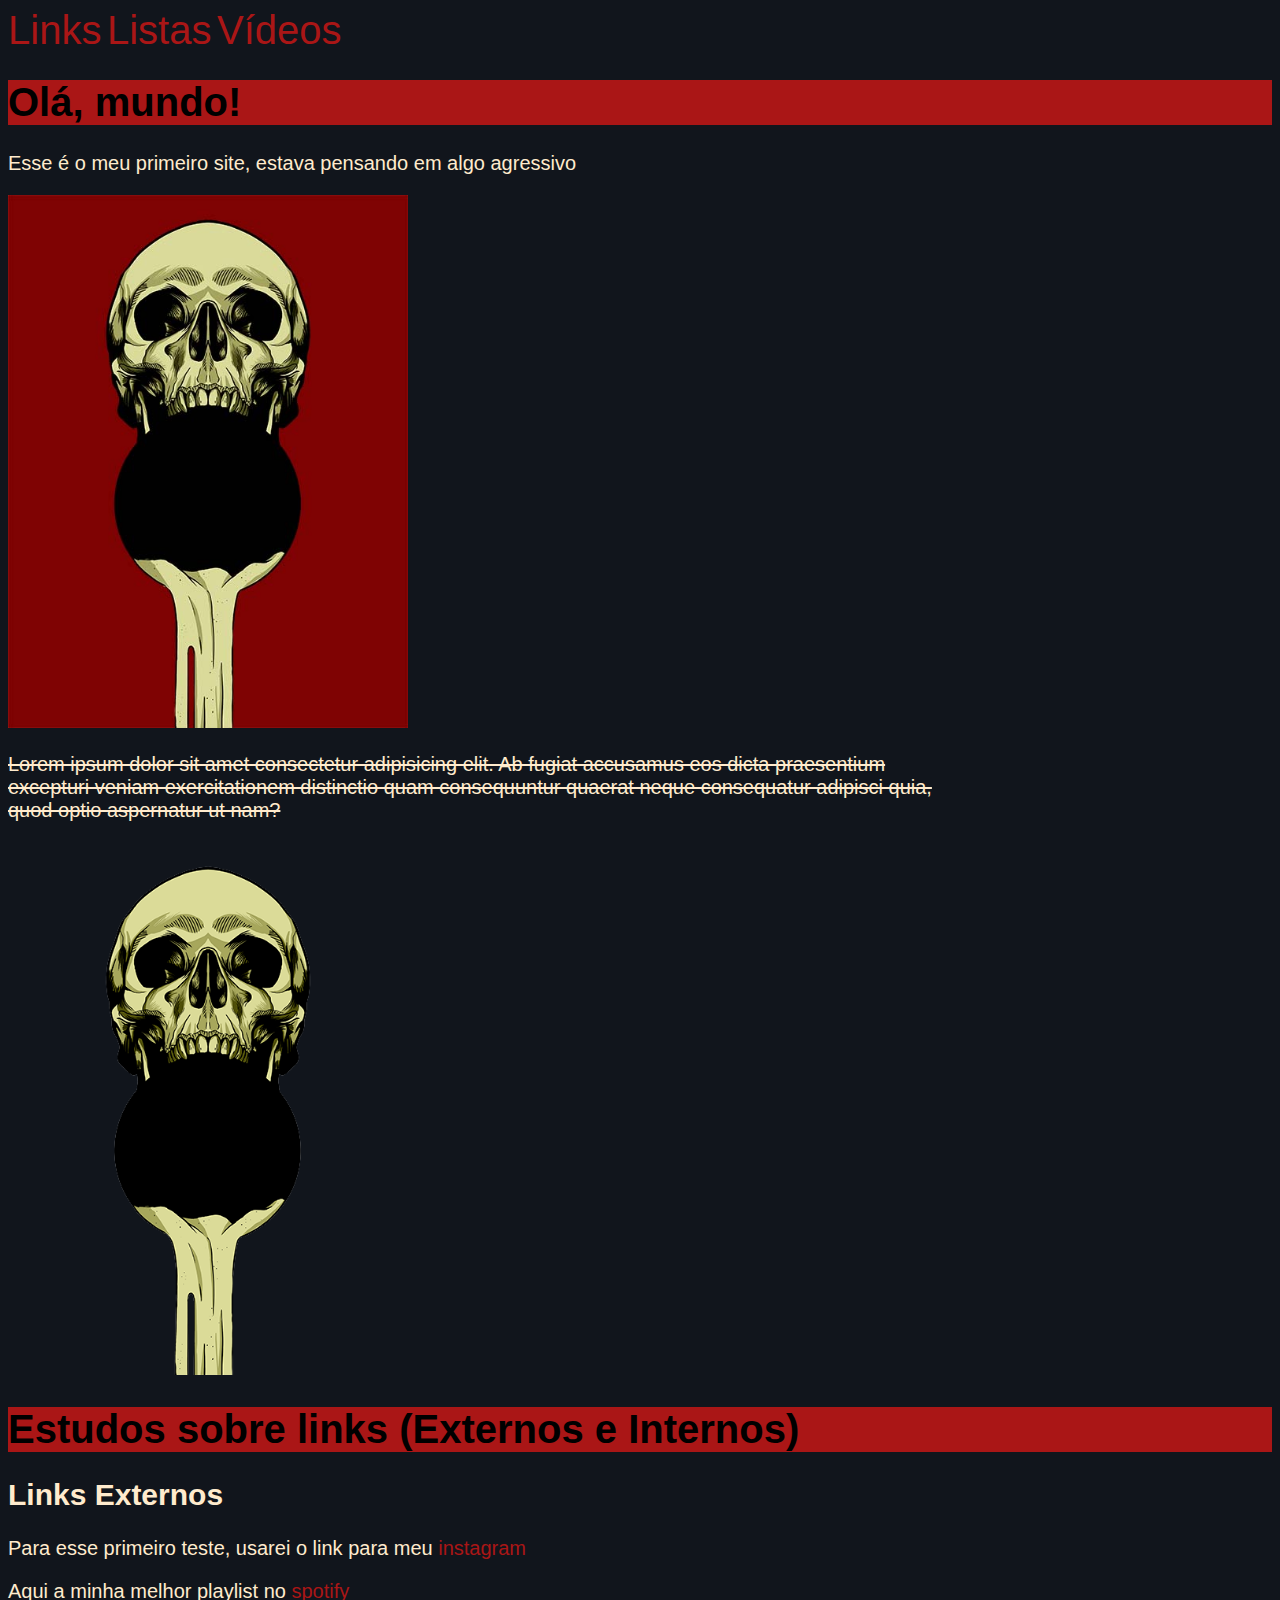
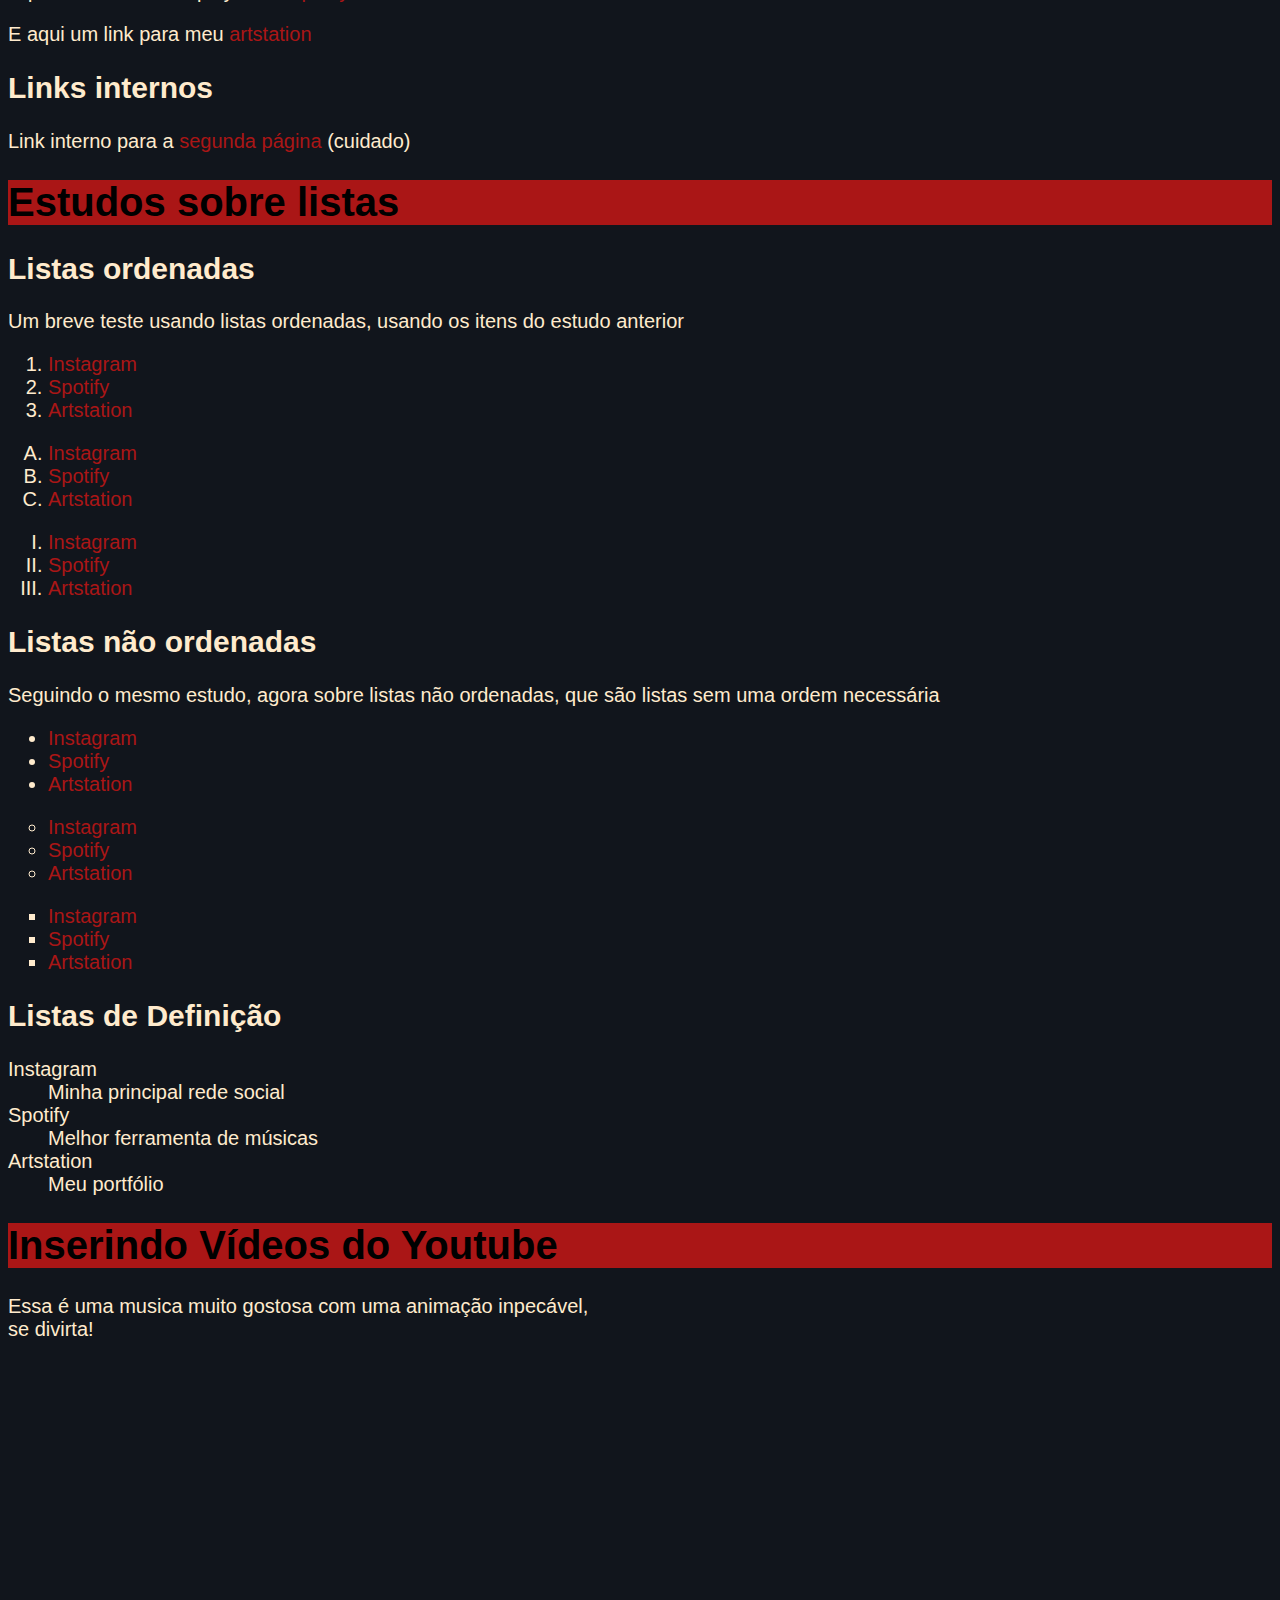
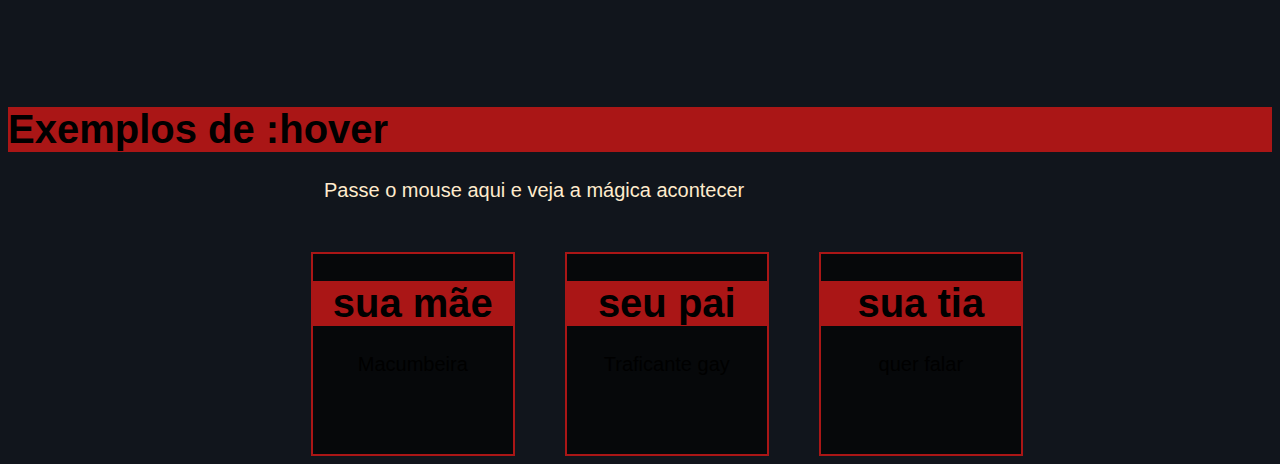
<file: Exercícios/ex001/index.html>
<!DOCTYPE html>
<html lang="pt-br">
<head>
    <meta charset="UTF-8">
    <meta http-equiv="X-UA-Compatible" content="IE=edge">
    <meta name="viewport" content="width=device-width, initial-scale=1.0">
    <link rel="shortcut icon" href="Hopstarter-Sleek-Xp-Software-Windows-Messenger.ico" type="image/x-icon">
    <title>Brincadeira</title>
    <link rel="stylesheet" href="style.css">
</head>
<body>
    <header>
        <nav>
            <a class="menu-de-navegação" href="">Links</a>
            <a class="menu-de-navegação" href=>Listas</a>
            <a class="menu-de-navegação" href="">Vídeos</a> 
        </nav>
    </headerc>
        <h1>Olá, mundo!</h1>
                <p>Esse é o meu primeiro site, estava pensando em algo agressivo</p>
                <a href="easteregg.html" rel="next"><img src="Caveira.jpg" alt="Caveirão" width="400"></a> 
                <p class="Lorem">Lorem ipsum dolor sit amet consectetur adipisicing elit. Ab fugiat accusamus eos dicta praesentium <br>excepturi veniam exercitationem distinctio quam consequuntur quaerat neque consequatur adipisci quia,<br>quod optio aspernatur ut nam?</p>
                <img src="caveira.png" alt="Caveirão" width="400">
        <h1>Estudos sobre links (Externos e Internos)</h1>
            <h2>Links Externos</h2>
                <p>Para esse primeiro teste, usarei o link para meu <a href="https://www.instagram.com/farawayvito/"target=+blank rel="external">instagram</a></p>
                <p>Aqui a minha melhor playlist no  <a href="https://open.spotify.com/playlist/4NP6CZ1D0F3w8owUTaSc6u?si=3fd4d828e7ff4fea"target=_blank rel="external">spotify</a></p>
                <p>E aqui um link para meu <a href="https://www.artstation.com/vitormorsi"target=_blank rel="external">artstation</a></p>
            <h2>Links internos</h2>
                <p>Link interno para a <a href="pag002.html" rel=next>segunda página</a> (cuidado)</p>
        <h1>Estudos sobre listas</h1>
            <h2>Listas ordenadas</h2>
                <p>Um breve teste usando listas ordenadas, usando os itens do estudo anterior</p>
    <ol>
        <li><a href="https://www.instagram.com/farawayvito/"target=_blank rel="external">Instagram</a></li>
        <li><a href="https://open.spotify.com/playlist/4NP6CZ1D0F3w8owUTaSc6u?"target=_blank rel="external">Spotify</a></li>
        <li><a href="https://www.artstation.com/vitormorsi"target=_blank rel=" external">Artstation</a></li>
    </ol>
    <ol type="A">
        <li><a href="https://www.instagram.com/farawayvito/"target=_blank rel="external">Instagram</a></li>
        <li><a href="https://open.spotify.com/playlist/4NP6CZ1D0F3w8owUTaSc6u?"target=_blank rel="external">Spotify</a></li>
        <li><a href="https://www.artstation.com/vitormorsi"target=_blank rel=" external">Artstation</a></li>


    </ol>
    <ol type="I">
        <li><a href="https://www.instagram.com/farawayvito/"target=_blank rel="external">Instagram</a></li>
        <li><a href="https://open.spotify.com/playlist/4NP6CZ1D0F3w8owUTaSc6u?"target=_blank rel="external">Spotify</a></li>
        <li><a href="https://www.artstation.com/vitormorsi"target=_blank rel=" external">Artstation</a></li>


    </ol>

    <h2>Listas não ordenadas</h2>
    <p>Seguindo o mesmo estudo, agora sobre listas não ordenadas, que são listas sem uma ordem necessária

    </p>
    <ul>
    <li><a href="https://www.instagram.com/farawayvito/"target=_blank rel="external">Instagram</a></li>
    <li><a href="https://open.spotify.com/playlist/4NP6CZ1D0F3w8owUTaSc6u?"target=_blank rel="external">Spotify</a></li>
    <li><a href="https://www.artstation.com/vitormorsi"target=_blank rel=" external">Artstation</a></li>
</ul>
<ul type="circle">
    <li><a href="https://www.instagram.com/farawayvito/"target=_blank rel="external">Instagram</a></li>
    <li><a href="https://open.spotify.com/playlist/4NP6CZ1D0F3w8owUTaSc6u?"target=_blank rel="external">Spotify</a></li>
    <li><a href="https://www.artstation.com/vitormorsi"target=_blank rel=" external">Artstation</a></li>

</ul>

<ul type="square">
    <li><a href="https://www.instagram.com/farawayvito/"target=_blank rel="external">Instagram</a></li>
    <li><a href="https://open.spotify.com/playlist/4NP6CZ1D0F3w8owUTaSc6u?"target=_blank rel="external">Spotify</a></li>
    <li><a href="https://www.artstation.com/vitormorsi"target=_blank rel=" external">Artstation</a></li>

</ul>
<h2>Listas de Definição</h2>
    <dl>
        <dt>Instagram</dt>
        <dd>Minha principal rede social</dd>
        <dt>Spotify</dt>
        <dd>Melhor ferramenta de músicas</dd>
        <dt>Artstation</dt>
        <dd>Meu portfólio</dd>
    </dl>

    <h1>Inserindo Vídeos do Youtube</h1>
    <p>Essa é uma musica muito gostosa com uma animação inpecável, <br>se divirta!</p>
    <iframe width="560" height="315" src="https://www.youtube.com/embed/Qllt27_Golg" title="YouTube video player" frameborder="0" allow="accelerometer; autoplay; clipboard-write; encrypted-media; gyroscope; picture-in-picture" allowfullscreen></iframe>

    <H1>Exemplos de :hover</H1>

    <div id="gay">Passe o mouse aqui e veja a mágica acontecer
        <p>
            GAY PRIDE &lt3
        </p>
    </div>

    <div class="box">
        <div class="quadrados">
            <div class="box2">
                <h1>sua mãe</h1>
                    <p>Macumbeira</p>
            </div>
        </div>
        <div class="quadrados">
            <div class="box2">
                <h1>seu pai</h1>
                    <p>Traficante gay</p>
            </div>
        </div>
        <div class="quadrados">
            <div class="box2">
                <h1>sua tia</h1>
                    <p>quer falar</p>
            </div>
        </div>
    </div>
    
   
    
</body>

</html>
</file>
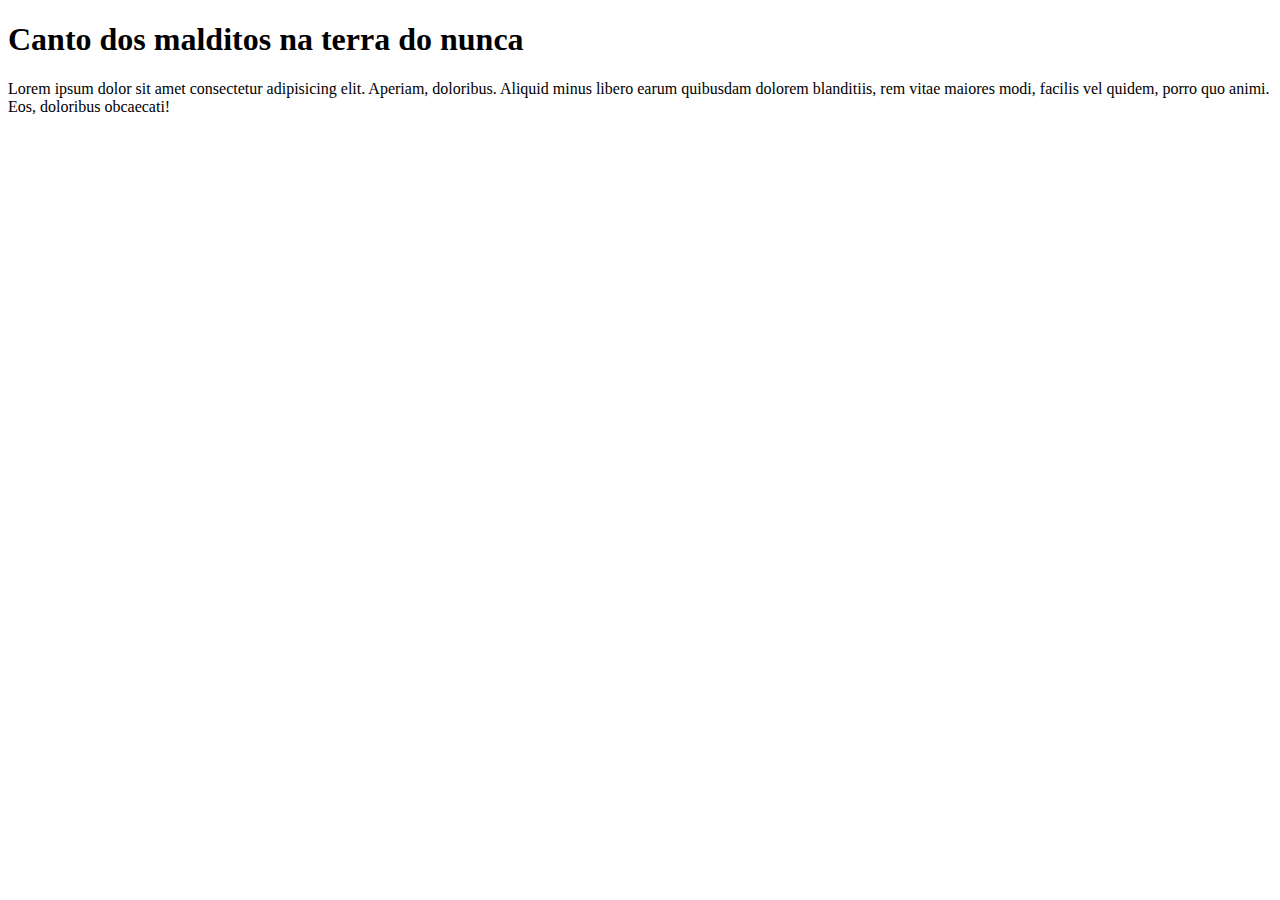
<file: Exercícios/ex002/index.html>
<!DOCTYPE html>
<html lang="pt-br">
<head>
    <meta charset="UTF-8">
    <meta http-equiv="X-UA-Compatible" content="IE=edge">
    <meta name="viewport" content="width=device-width, initial-scale=1.0">
    <title>Teste CSS</title>
    <link rel="stylesheet" href="pasta-css/style.css">
</head>
<body>
    <h1>Canto dos malditos na terra do nunca</h1>
    <p>Lorem ipsum dolor sit amet consectetur adipisicing elit. Aperiam, doloribus. Aliquid minus libero earum quibusdam dolorem blanditiis, rem vitae maiores modi, facilis vel quidem, porro quo animi. Eos, doloribus obcaecati!</p>
</body>
</html>
</file>
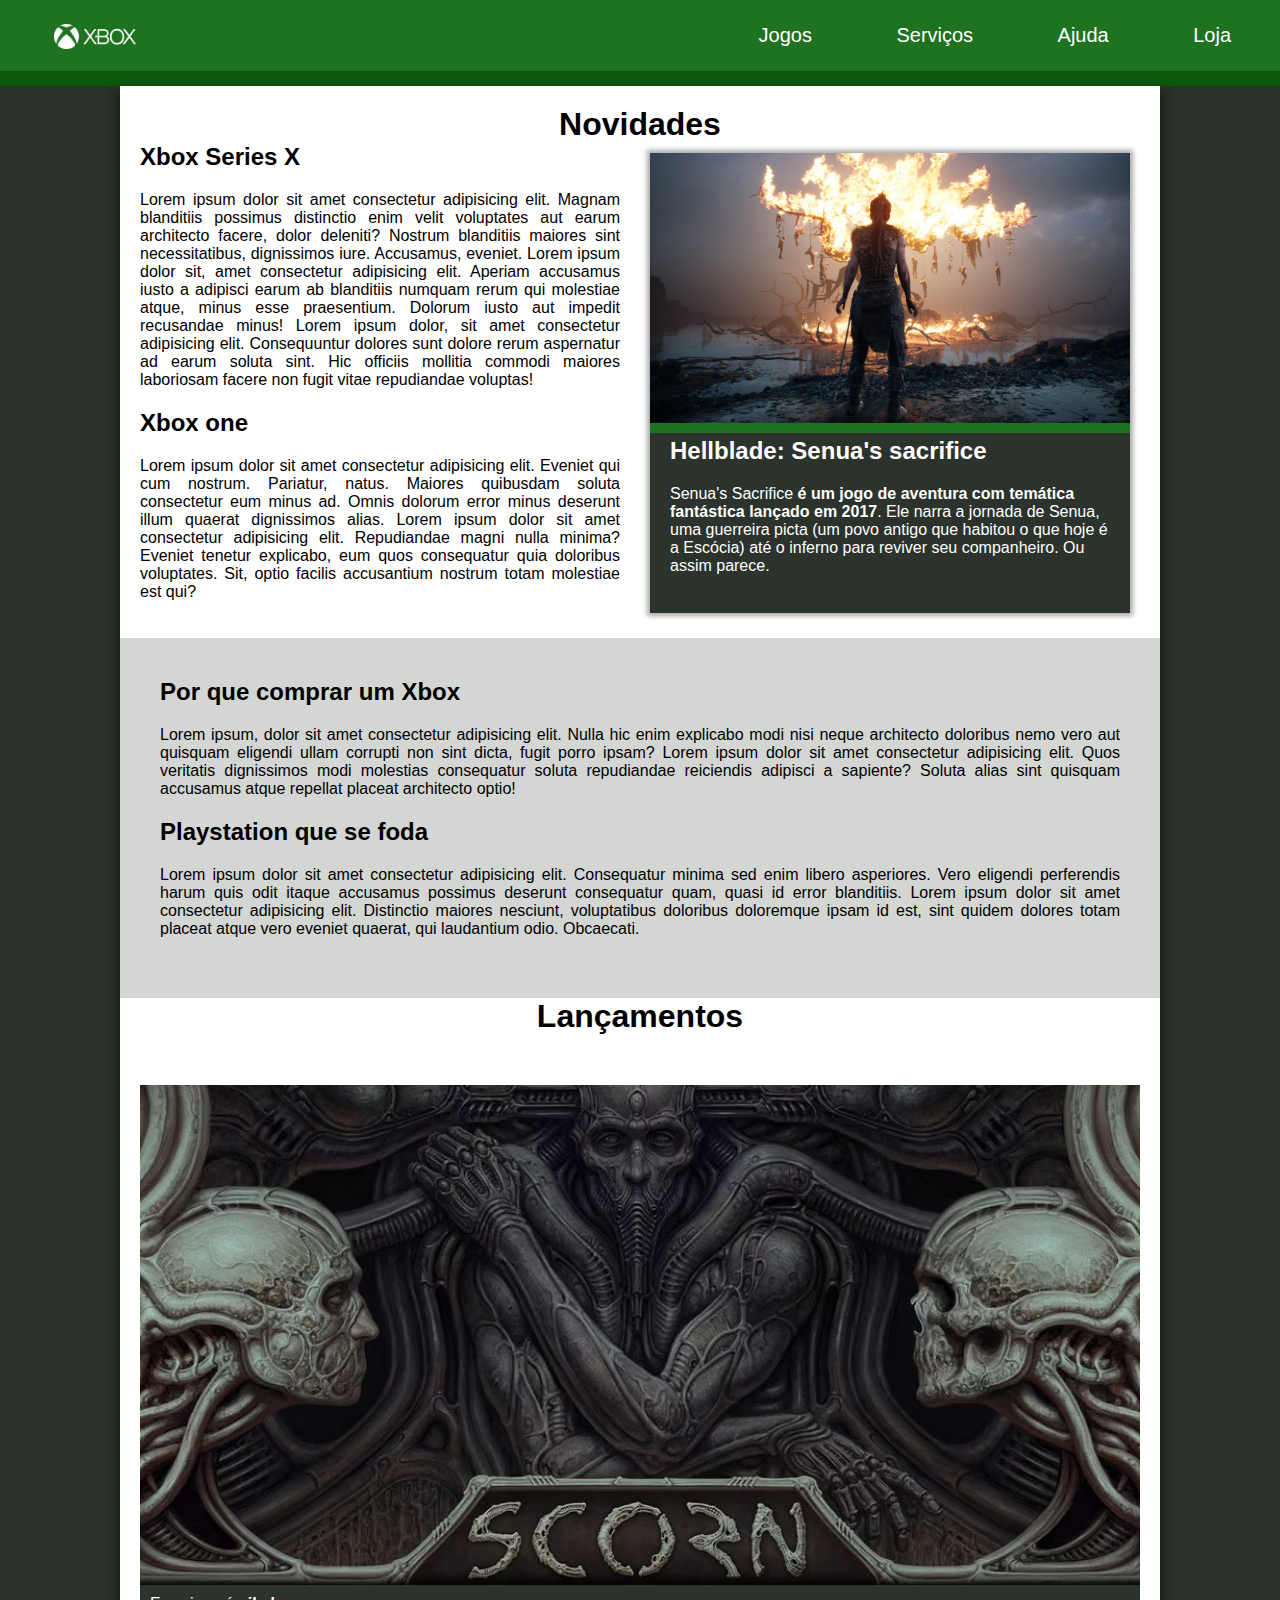
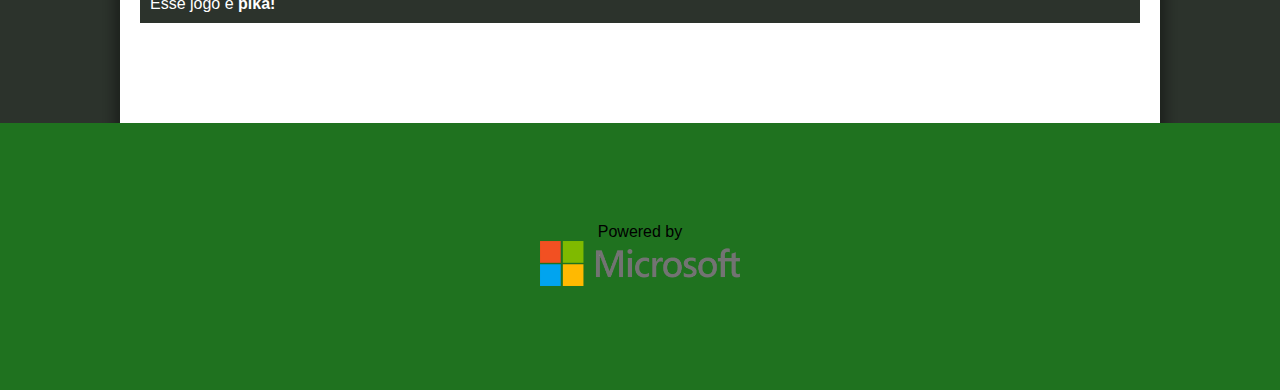
<file: Exercícios/ex003/index.html>
<!DOCTYPE html>
<html lang="pt-br">
<head>
    <meta charset="UTF-8">
    <meta http-equiv="X-UA-Compatible" content="IE=edge">
    <meta name="viewport" content="width=device-width, initial-scale=1.0">
    <title>Site teste</title>

<style>
        *{text-decoration: none;
            padding: 0;
            margin: 0;
            font-family: Arial, Helvetica, sans-serif;
            
            
        }
        body {background-color: #2c332c;

        }
        


        
        /*-----------------------HEADER----------------------*/
    

    
        header > nav {border-bottom: 15px solid #0b580b;

        }
        nav {background-color: #1f721f;
            padding: 24px;
            text-align: end;
            
            
            
        }
        
        nav > a{font-family: Arial, Helvetica, sans-serif;
            color: white;
            font-size: 20px;
            margin-left: 30px;
            padding: 25px;
           
            
        }

        

        nav > a:hover {background-color: #0b580b;
            transition: 1s;
   
        }

        nav > img {height: 25px;
            float: left;
            margin-left: 30px;
       
        }

        /*-----------------------HEADER----------------------*/

        main {background-color: white;
            min-width: 300px;
            max-width: 1000px;
            margin: auto;
            box-shadow: 0px 10px 10px 7px rgba(0, 0, 0, 0.322);  
            padding: 20px;  
            padding-bottom: 100px;

            
        }


        h1 {text-align: center;

        }
        h2 {padding-bottom: 20px;
         
        }

        .section1 {display: flex; 
           
            
    
        }
        .tsection1 {width: 50%; 
            margin-right: 20px;
            

        }

        
        
        .tsection2 {background-color: #d3d6d3;
            margin: 15px -20px 0px -20px;
            padding: 40px;

        }

        .xboxot {height: auto;

        }
    

    
    .imagem-artigo {width: 100%;
        border-bottom: 10px solid #1f721f;
       

    }

    .imagem-artigo:hover {border-bottom: 250px solid #1f721f;
        transition: 0.5s;

    }

    article {text-align: justify;
        padding-bottom: 20px;

    }
    .sub {background-color: #2c332c;
        width: 500px;
        height: 460px;
        box-shadow: 0px 0px 5px 3px rgba(0, 0, 0, 0.342);  
        margin: 10px;

    }

    .sub:hover {background-color: #2c332c;
        height:  700px;
        transition: 0.5s;
        display: flex;
        flex-direction: column;
        justify-content: space-between;

    }

    .sub p,h2.subtext {padding: 0px 20px 20px 20px;
        color: white;

    }
    .play {background-color: red;
        display: none;

    }

    .play  img {height: 150px;
       
       
       
       

    }

    .scorn {display: block;
        margin: auto;
        margin-top: 50px;
        width: 100%;
    }

    .main div.scornt {text-align: center;
        padding-bottom: 20px;
        

    }
    .scornt p {background-color: #2c332c;
        padding: 10px;
        color: white;

    }

    /*-----------------------------------footer---------------------------------*/

    footer {background-color: #1f721f;
        text-align: center;
        padding: 100px;
  
    }

    footer > p {font: 25px;

    }

    footer > img {height: 45px;
    width: 200px;

    }
        

</style>
   
</head>

<body>
    <header>
        <nav>
            <img class="logo" src="xboxbranco.png" alt="xbox logo">
            <a href="#">Jogos</a>
            <a href="#">Serviços</a>
            <a href="#">Ajuda</a>
            <a href="#">Loja</a>
        </nav>
    </header>

    <main>
        <section>
           
            <h1>Novidades</h1>
            <div class="section1">
                    <div class="tsection1">
                        <h2>Xbox Series X</h2>
                        <article>
                            Lorem ipsum dolor sit amet consectetur adipisicing elit. Magnam blanditiis possimus distinctio enim velit voluptates aut earum architecto facere, dolor deleniti? Nostrum blanditiis maiores sint necessitatibus, dignissimos iure. Accusamus, eveniet.
                            Lorem ipsum dolor sit, amet consectetur adipisicing elit. Aperiam accusamus iusto a adipisci earum ab blanditiis numquam rerum qui molestiae atque, minus esse praesentium. Dolorum iusto aut impedit recusandae minus!
                            Lorem ipsum dolor, sit amet consectetur adipisicing elit. Consequuntur dolores sunt dolore rerum aspernatur ad earum soluta sint. Hic officiis mollitia commodi maiores laboriosam facere non fugit vitae repudiandae voluptas!
                        </article>
                        <h2>Xbox one</h2>
                    <article class="xboxot">
                        Lorem ipsum dolor sit amet consectetur adipisicing elit. Eveniet qui cum nostrum. Pariatur, natus. Maiores quibusdam soluta consectetur  eum minus ad. Omnis dolorum error minus deserunt illum quaerat  dignissimos alias. Lorem ipsum dolor sit amet consectetur adipisicing elit. Repudiandae magni nulla minima? Eveniet tenetur explicabo, eum quos consequatur quia doloribus voluptates. Sit, optio facilis accusantium nostrum totam molestiae est qui?
                    </article>
                    </div>
                        <div class="sub">
                            <img class="imagem-artigo" src="senua.png" alt="">
                                <div class="play">
                                    <img src="Play.png.png" alt="Jogar">
                                    <p>Jogar</p>
                                </div>
                                <div>
                                    <h2 class="subtext">Hellblade: Senua's sacrifice</h2>
                                    <p>Senua's Sacrifice <strong>é um jogo de aventura com temática fantástica lançado em 2017</strong>. Ele narra a jornada de Senua, uma guerreira picta (um povo antigo que habitou o que hoje é a Escócia) até o inferno para reviver seu companheiro. Ou assim parece.</p>
                                </div>
                               
                        </div>
            </div>
                
                <div class="tsection2">
                    <h2>Por que comprar um Xbox</h2>
                        <article>
                            Lorem ipsum, dolor sit amet consectetur adipisicing elit. Nulla hic enim explicabo modi nisi neque architecto doloribus nemo vero aut quisquam eligendi ullam corrupti non sint dicta, fugit porro ipsam? Lorem ipsum dolor sit amet consectetur adipisicing elit. Quos veritatis dignissimos modi molestias consequatur soluta repudiandae reiciendis adipisci a sapiente? Soluta alias sint quisquam accusamus atque repellat placeat architecto optio!
                        </article>
                    <h2>Playstation que se foda</h2>
                        <article>
                            Lorem ipsum dolor sit amet consectetur adipisicing elit. Consequatur minima sed enim libero asperiores. Vero eligendi perferendis harum quis odit itaque accusamus possimus deserunt consequatur quam, quasi id error blanditiis. Lorem ipsum dolor sit amet consectetur adipisicing elit. Distinctio maiores nesciunt, voluptatibus doloribus doloremque ipsam id est, sint quidem dolores totam placeat atque vero eveniet quaerat, qui laudantium odio. Obcaecati.
                        </article>
                </div> 
            <h1>Lançamentos</h1>   

                    <div class="scornt">
                        <img class="scorn" src="scorn.jpg" alt="scorn">
                        <p>Esse jogo é <strong>pika!</strong></p>
                    </div>



        </section>
       

    </main>

    <footer>
        <p>Powered by</p>
        <img src="microsoft_PNG.png" alt="Logo Microsoft">
    </footer>
</body>
</html>
</file>
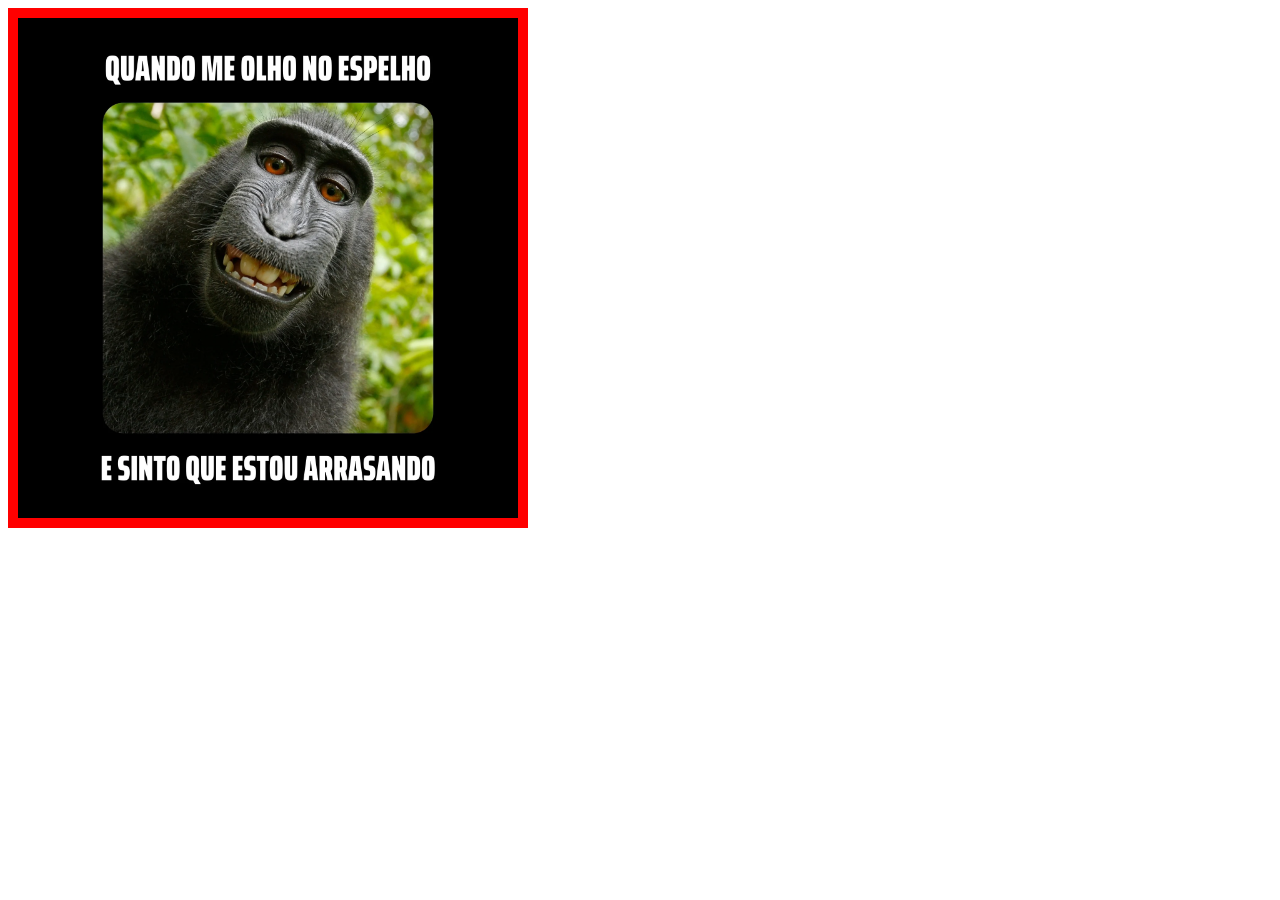
<file: Exercícios/ex006/index.html>
<!DOCTYPE html>
<html lang="pt-br">
<head>
    <meta charset="UTF-8">
    <meta http-equiv="X-UA-Compatible" content="IE=edge">
    <meta name="viewport" content="width=device-width, initial-scale=1.0">
    <title>Document</title>

    <style>
       .monke img {width: 500px;
            border: 10px solid red;

       }

    </style>

</head>
<body>
    <div class="monke"> 
        <img src="monke.webp" alt="monke">
    </div>
    
</body>
</html>
</file>
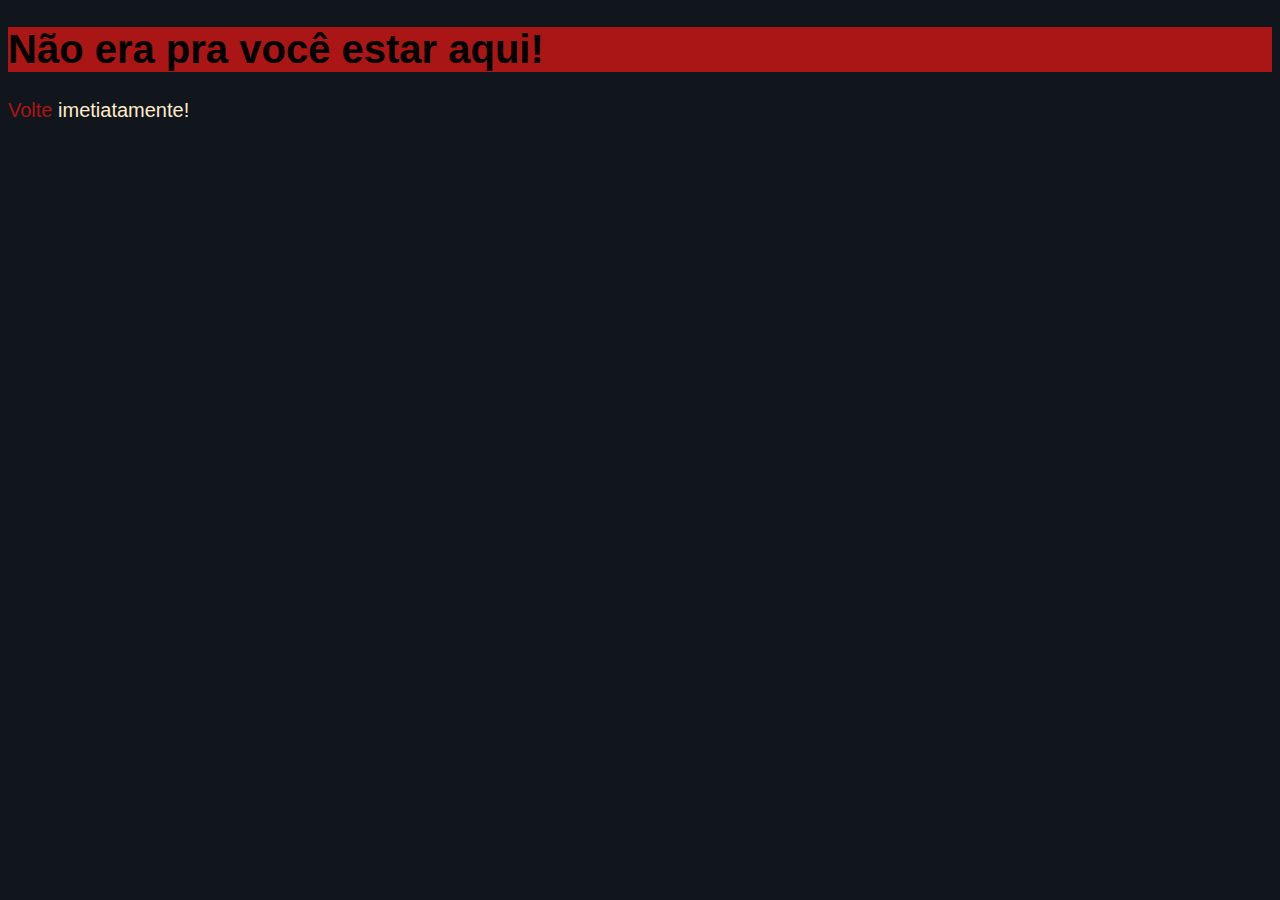
<file: Exercícios/ex001/easteregg.html>
<!DOCTYPE html>
<html lang="pt-br">
<head>
    <meta charset="UTF-8">
    <meta http-equiv="X-UA-Compatible" content="IE=edge">
    <meta name="viewport" content="width=device-width, initial-scale=1.0">
    <link rel="shortcut icon" href="Hopstarter-Sleek-Xp-Software-Windows-Messenger.ico" type="image/x-icon">
    <title>o que?</title>
    <link rel="stylesheet" href="style.css">
</head>
<body>
    <h1>Não era pra você estar aqui!</h1>
    <p><a href="index.html" rel="prev">Volte</a> imetiatamente!</p>
    
</body>
</html>
</file>
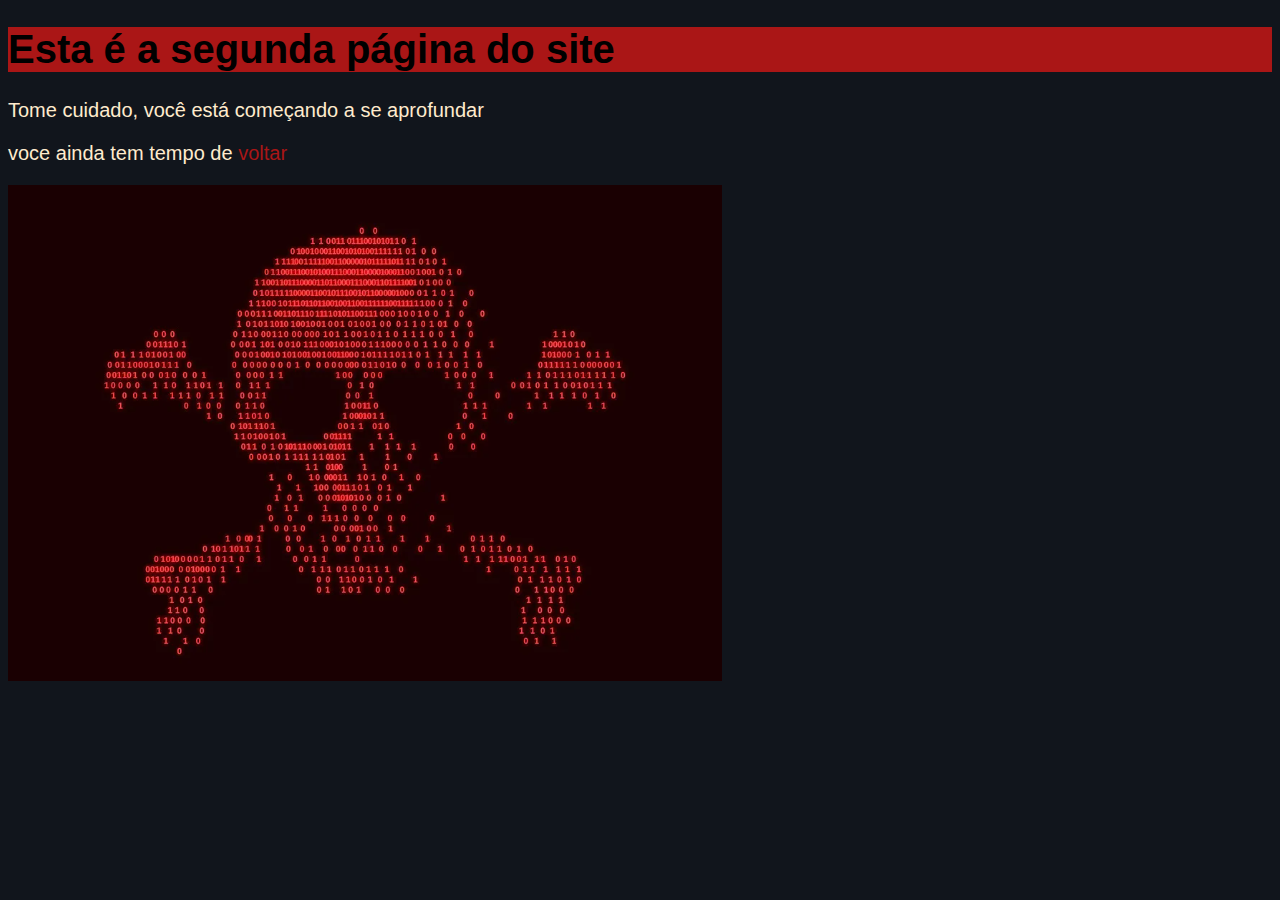
<file: Exercícios/ex001/pag002.html>
<!DOCTYPE html>
<html lang="pt-br">
<head>
    <meta charset="UTF-8">
    <meta http-equiv="X-UA-Compatible" content="IE=edge">
    <meta name="viewport" content="width=device-width, initial-scale=1.0">
    <link rel="shortcut icon" href="Hopstarter-Sleek-Xp-Software-Windows-Messenger.ico" type="image/x-icon">
    <title>Página dois da Brincadeira</title>
<link rel="stylesheet" href="style.css">
</head>
<body>
    <h1>Esta é a segunda página do site</h1>
    <p>Tome cuidado, você está começando a se aprofundar</p>
    <p>voce ainda tem tempo de <a href="index.html" rel=next>voltar</a></p>

    <a href="pag003.html" rel="next"><img src="pirate-skull.png" alt="Perigo"></a>
    
</body>
</html>
</file>
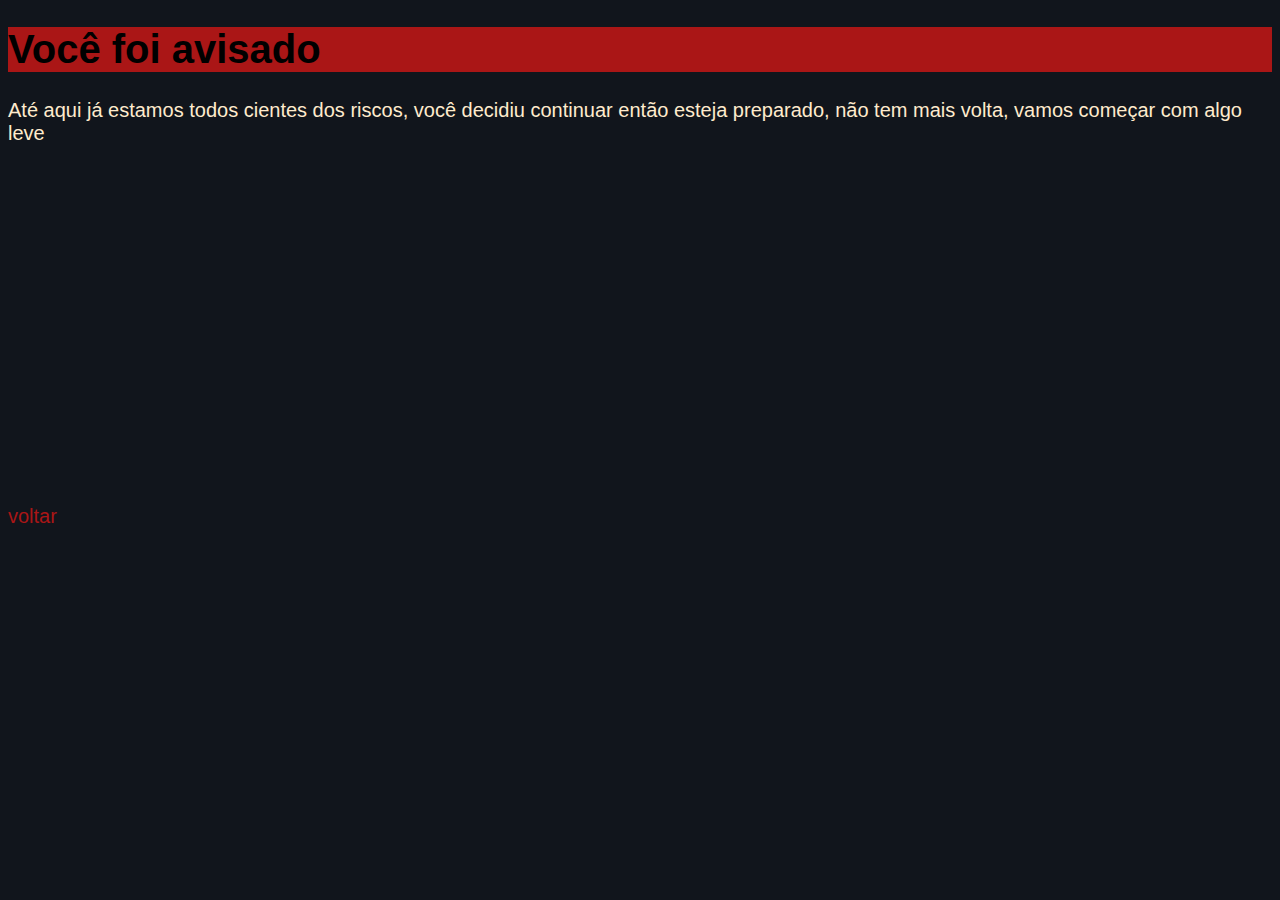
<file: Exercícios/ex001/pag003.html>
<!DOCTYPE html>
<html lang="pt-br">
<head>
    <meta charset="UTF-8">
    <meta http-equiv="X-UA-Compatible" content="IE=edge">
    <meta name="viewport" content="width=device-width, initial-scale=1.0">
    <link rel="shortcut icon" href="Hopstarter-Sleek-Xp-Software-Windows-Messenger.ico" type="image/x-icon">
    <title>Camada 3</title>
    <link rel="stylesheet" href="style.css">
</head>
<body>
    <h1>Você foi avisado</h1>
    <p>Até aqui já estamos todos cientes dos riscos, você decidiu continuar então esteja preparado, não tem mais volta, vamos começar com algo leve</p>
    <iframe width="560" height="315" src="https://www.youtube.com/embed/PsohHLWi4Xw" title="YouTube video player" frameborder="0" allow="accelerometer; autoplay; clipboard-write; encrypted-media; gyroscope; picture-in-picture" allowfullscreen></iframe>
    

    <a href="pag002.html" rel="prev">
    <p>voltar</p>
</a>
    
</body>
</html>
</file>
<file: Exercícios/ex001/style.css>
@charset "UTF-8";


body {background-color: #11151C;
    font-family:Arial, Helvetica, sans-serif;
    color: blanchedalmond;
    font-size: 20px;
    

    
    


}
h1 {background-color: #aa1616;
    color: #000;
    
   
    

}

a{color: #aa1616;
    text-decoration: none;
    
  

}
a:hover{color: #73c9c9;
    text-decoration: underline;

}
a:active {color: #e71111;

}


footer {color: #b1b4b8;
background-color: #06080a;

}

.Lorem{ text-decoration:line-through

}

.menu-de-navegação  {font-size: 2em;

}

div#gay > p {display: none

}

#gay {margin-left: 25%;
    margin-right: 25%;

}



div#gay:hover {color: purple;

}


    


.quadrados{
background-color: #06080a;
border: 2px solid #aa1616;
text-align: center;
width: 200px;
height: 200px;

margin-top: 50px;
transition: 1.5s;
margin-left: 50px;

}

.box {display: flex;
    margin-left: 20%;

}



.box2 h1:hover {background: black;
  

}

.box2 p {color: black;

}

.box2:hover {color: white;

}
</file>
<file: Exercícios/ex002/pasta-css/style.css>
@charset "UTF-8"

body {background-color: darkolivegreen;

}
</file>
